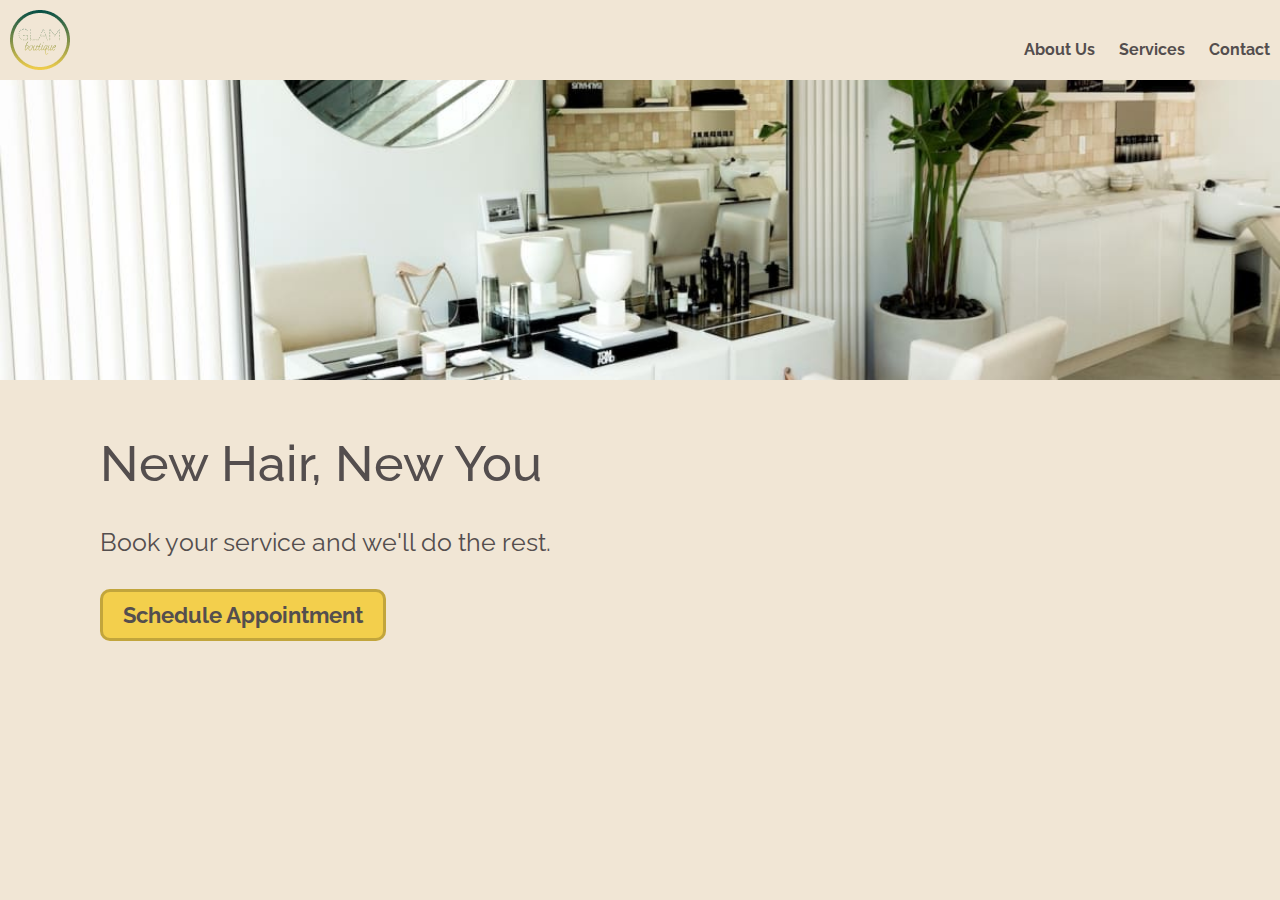
<file: index.html>
<!DOCTYPE html>
<html lang="en">
<html>
<head>
	<meta charset="utf-8" name="viewport" content="width-device-width">
	<title>GLAM boutique</title>
	<link rel="icon" href="img/logo.png">
	<link rel="stylesheet" href="css/salon.css">

</head>
<body>
	<header>
		<nav>
				<ul>
					<li><a href="index.html"><img src="img/logo.png"></a></li>
						<div class="right">
							<li><a href="about-us.html">About Us</a></li>
							<li><a href="services.html">Services</a></li>
							<li><a href="contact.html">Contact</a></li>
						</div>
				</ul>
		</nav>
	</header>

	<img src="img/header-pic.jpeg" class="cover"></div>

	<div class="book">
		<h1>New Hair, New You</h1>
		<h3>Book your service and we'll do the rest.</h3>
		<a href="javascript:" onclick="showPopup();" class="cta">Schedule Appointment</a>
	</div>

	<footer>
		
	</footer>
	<div class="popup" id="popup">
		<div class="blanket">
		<div class="content">
			<form action="">
				<div class="item">
					<label>Full Name:</label>
					<input type="text" placeholder="Name" value="Shirley">
				</div>
				<div class="item">
					<label>Email Address:</label>
					<input type="text" placeholder="xxxxx@gmail.com">
				</div>
				<div class="item">
					<label>Phone Number:</label>
					<input type="text" placeholder="(555) 555-5555">
				</div>
				<div class="item">
					<label>What service are you interested in?</label>
					<input type="text" placeholder="i.e. Balayage">
				</div>
				<div class="item">
					<label>Dates of availability (Include 3 dates)</label>
					<input type="text" placeholder="3/28, 4/1, 4/8">
				</div>
				<button class="ctaalt" onclick="showPopup();">Request Appointment</button>
			</form>
			
			<!-- style="background: url(img/close.png) no-repeat center center" -->
			<button class="close" onclick="hidePopup();">Close</button>	

	</div>

<script src="script.js" type="text/javascript"></script>

	


</body>

</html>
</file>
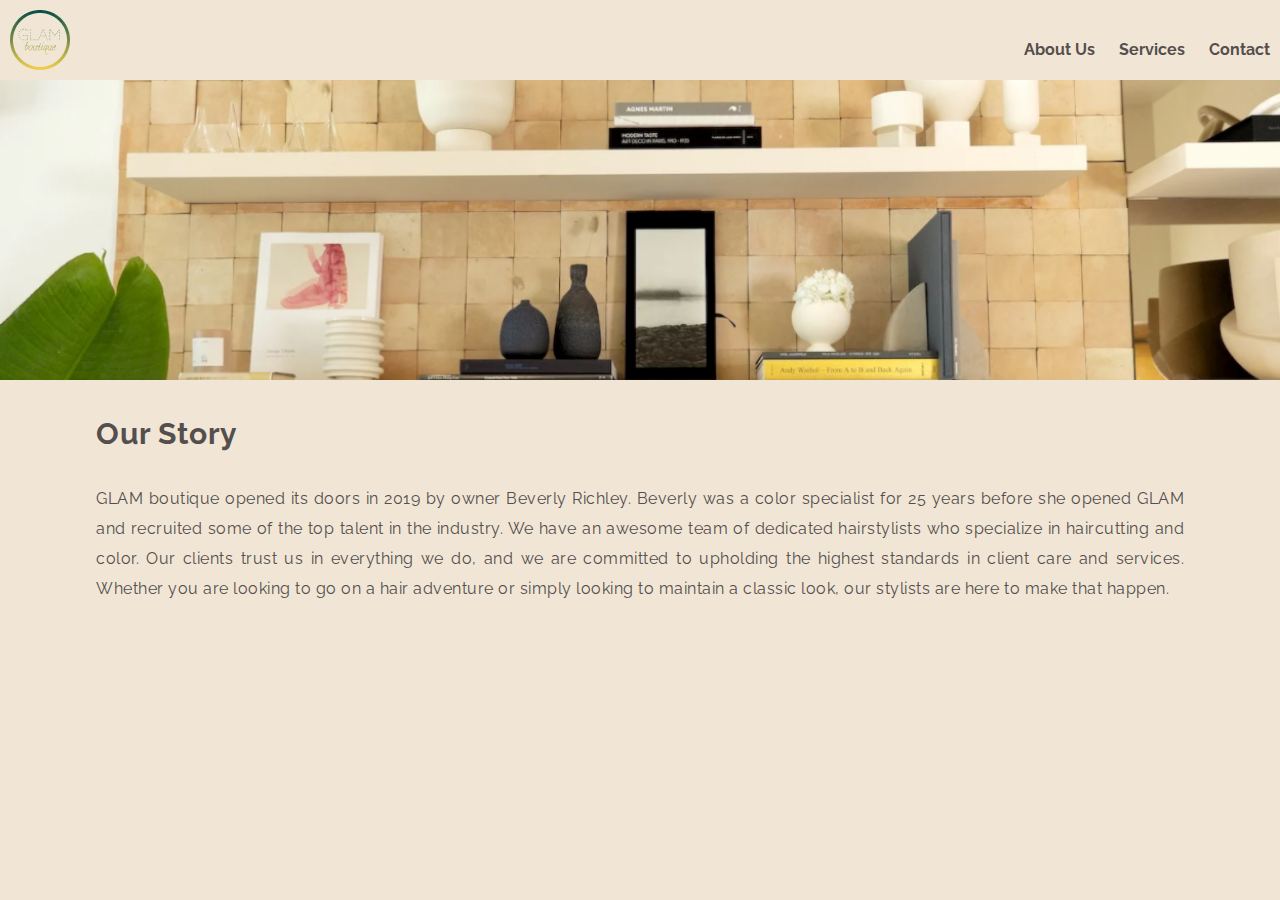
<file: about-us.html>
<!DOCTYPE html>
<html>
<head>
	<title></title>
	<link rel="stylesheet" href="css/salon.css">
</head>
<body>
	<header>
		<nav>
			<ul>
				<li><a href="index.html"><img src="img/logo.png"></a></li>
					<div class="right">
						<li><a href="about-us.html">About Us</a></li>
						<li><a href="services.html">Services</a></li>
						<li><a href="contact.html">Contact</a></li>
					</div>
			</ul>
		</nav>
	</header>

	<img src="img/about-us.png" class="cover">

	<div class="about">
		<h2><p>Our Story</p></h2>
		<p>GLAM boutique opened its doors in 2019 by owner Beverly Richley. Beverly was a color specialist for 25 years before she opened GLAM and recruited some of the top talent in the industry. We have an awesome team of dedicated hairstylists who specialize in haircutting and color. Our clients trust us in everything we do, and we are committed to upholding the highest standards in client care and services. Whether you are looking to go on a hair adventure or simply looking to maintain a classic look, our stylists are here to make that happen.</p>
	</div>
</body>
</html>
</file>
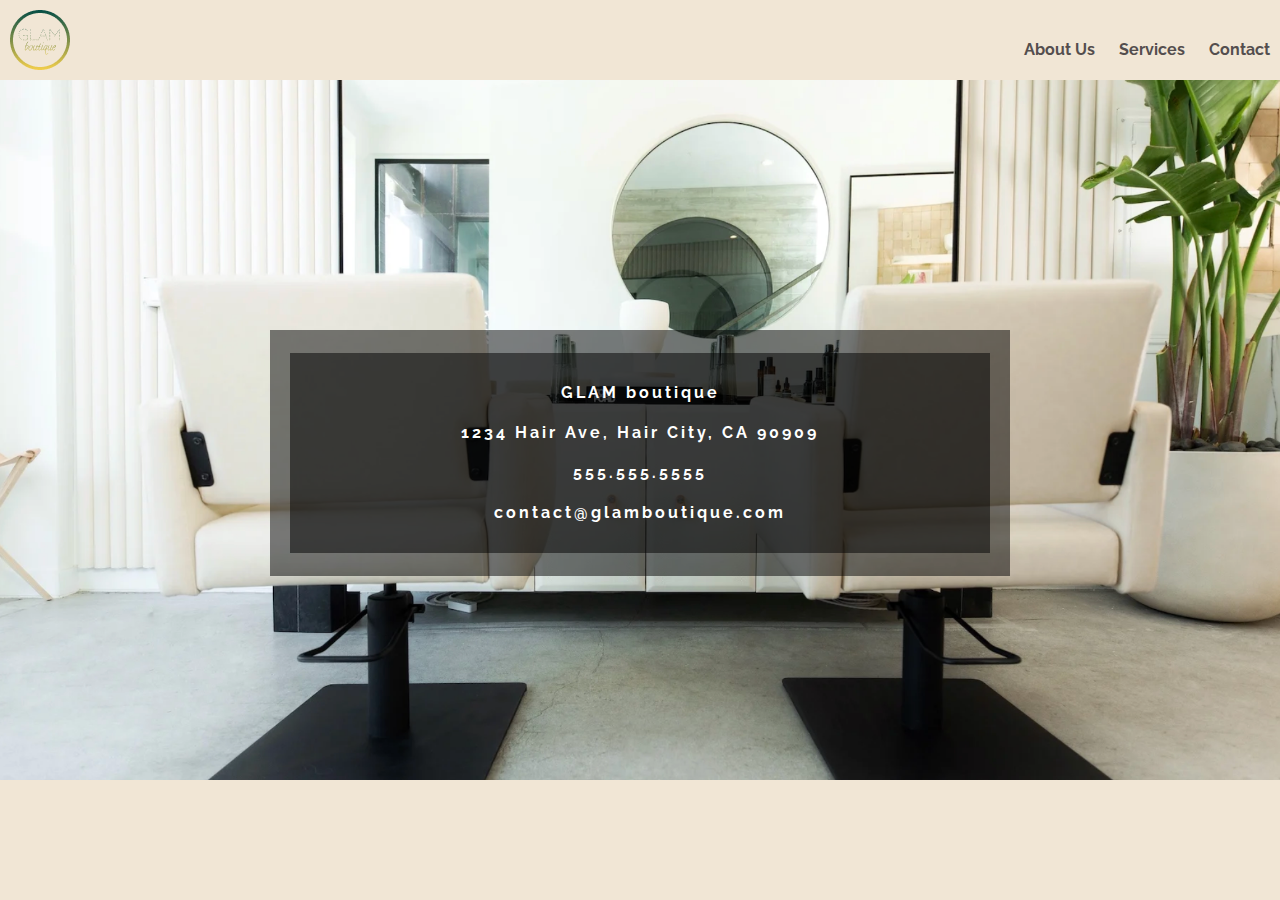
<file: contact.html>
<!DOCTYPE html>
<html>
<head>
	<title></title>
	<link rel="stylesheet" href="css/salon.css">

</head>
<body>
	<header>
		<nav>
			<ul>
					<li><a href="index.html"><img src="img/logo.png"></a></li>
						<div class="right">
							<li><a href="about-us.html">About Us</a></li>
							<li><a href="services.html">Services</a></li>
							<li><a href="contact.html">Contact</a></li>
						</div>
				</ul>
		</nav>
	</header>

<img src="img/room2.png" class="contactpic">


<div class="contact">

	<p>GLAM boutique<br/>
	1234 Hair Ave, Hair City, CA 90909<br/>
	555.555.5555<br/>
	contact@glamboutique.com</p>
</div>

</body>
</html>
</file>
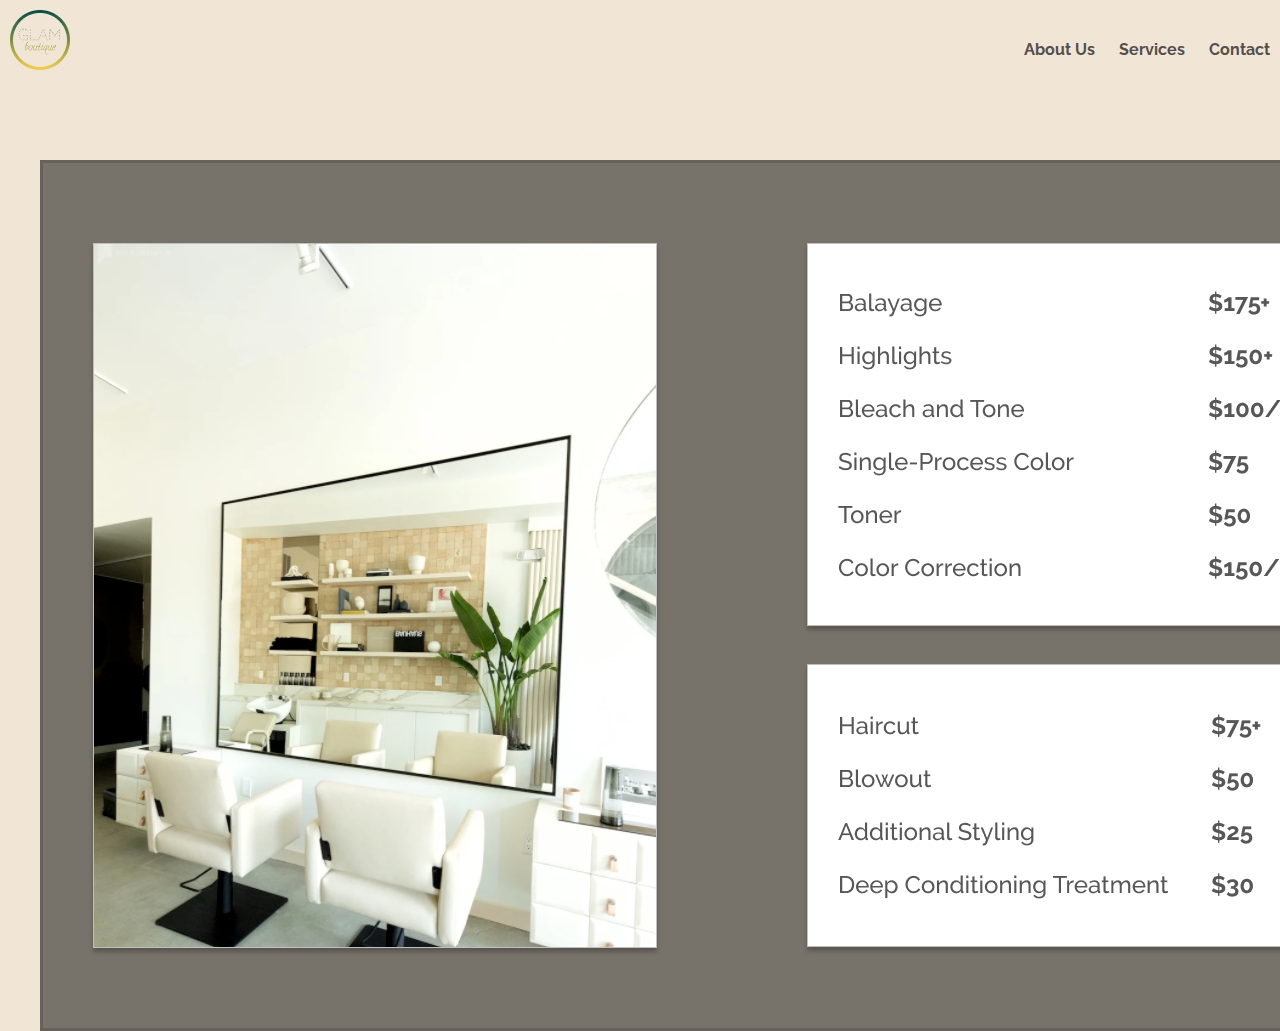
<file: services.html>
<!DOCTYPE html>
<html>
<head>
	<title></title>
	<link rel="stylesheet" href="css/salon.css">

</head>
<body>
	<header>
		<nav>
			<ul>
				<li><a href="index.html"><img src="img/logo.png"></a></li>
					<div class="right">
						<li><a href="about-us.html">About Us</a></li>
						<li><a href="services.html">Services</a></li>
						<li><a href="contact.html">Contact</a></li>
					</div>
			</ul>
		</nav>
	</header>

	<div class="services">
		<div class ="layer">
			<div class="services-pic">
				<img src="img/room.png">
			</div>
			<div class="color">
				<img src="img/color-services.png">	

			</div>
			<br/>
			<br/>

			<div class="other">
				<img src="img/other-services.png">
			</div>
			
			

	</div>
	
</body>
</html>
</file>
<file: css/salon.css>
@import url('https://fonts.googleapis.com/css?family=Raleway:400,500,700,800&display=swap');


body, html{
	font-family: raleway, sans-serif;
	color: #544E4E;
	background-color: #F1E6D5;
	padding: 0;
	margin: 0;
}

header{
	margin-top: 10px;
	height: 70px;
	

}


ul{
	list-style: none;
	padding: 0;
	margin: 0;
}


li{
	display: inline;
	padding: 10px;
	font-family: raleway, sans-serif;
	font-weight: 700;

}

a {
   text-decoration: none;
   color: #544E4E;

}


.right{
	float: right;
	padding-top: 30px;
}


h1{
	font-size: 50px;
	font-weight: 500;

}


.cover {
  	object-fit: cover;
  	width: 100%;
  	height: 300px;
}

.book{
	margin: 50px 100px;
	width: 996px
	height: 210px;

}
.book h3{
	font-size: 25px;
	font-weight: 400;
	padding-bottom: 20px;
}

.about p{
	text-align: justify;
	width: 85%;
	font-weight: 500px;
	margin: auto;
	padding-top: 10px;
	line-height: 30px;
	letter-spacing: 0.5px;

}

.about h2{
	font-size: 30px;
}

.popup{

	display: none;
	position: fixed;
	top: 0;
	bottom: 0;
	right: 0;
	left: 0;

}

.popup.show{
	display: block;
}

.popup .content{
	box-sizing: border-box;
	padding: 30px 40px;
	width: 550px;
	height: 540px;
	background-color: white;
	line-height: 50px;
	font-size: 20px;
	position: absolute;
	left: 50%;
	top: 50%;
	margin-top: -270px;
	margin-left: -275px;
	border-radius: 10px;

}


.popup .close{
	background: #ffffff url(../img/close.png) no-repeat center center;
	width: 40px;
	height: 40px;
	position: absolute;
	top: 10px;
	right: 10px;
	border: none;
	overflow: hidden;
	text-indent: -999px;
	cursor: pointer;
}	

.popup .item label{
	display: block;
	font-weight: bold;

}

.popup .item input[type='text']{
	display: block;
	font-size: 20px;
	font-family: raleway, sans-serif;

}


.popup .blanket{
	background-color: rgba(0,0,0,.7);
	position: absolute;
	top: 0;
	bottom: 0;
	right: 0;
	left: 0;
}

a.cta{
	font-size: 22px;
	font-family: raleway,sans-serif;
	font-weight: bold;
	color: #544E4E;
	background-color: #F3CF4C;
	padding: 10px 20px;
	border-radius: 10px;
	border: 3px solid rgba(0,0,0,.20);

}


a.ctaalt,
button.ctaalt{
	background-color: #F3CF4C;
    color: #544E4E;
    font-size: 20px;
    font-weight: bold;
    font-family: raleway,sans-serif;
    padding: 15px 25px;
    margin-top: 20px;
    margin-left: 111px;
    border: 3px solid rgba(0,0,0,.20);
    border-radius: 10px;
    cursor: pointer;

}


.services{

	margin-left: 40px;
	margin-top: 80px;
	position: absolute;

}

.services .layer{
	background-color: rgba(0,0,0,.5);
	height: 865px;
    width: 1346px;
    border: 3px solid rgba(0,0,0,.15);
}


.services-pic{
	position: absolute;
  	height: 703px;
  	overflow: hidden;
  	border: 1px solid #BFBFBF;
  	box-shadow: 0px 4px 4px rgba(0, 0, 0, 0.25);
  	margin-left: 50px;
    margin-top: 80px;

}

.services .color{
	
	position: relative;
	width: 500px;
  	padding-top: 45px;
  	padding-left: 30px;
  	border: 1px solid #BFBFBF;
  	background-color: white;
  	box-shadow: 0px 4px 4px rgba(0, 0, 0, 0.25);
  	margin-left: auto;
    margin-right: 50px;
    margin-top: 80px;
	
}

.services .other{

	position: relative;
	width: 500px;
  	padding-top: 47px;
  	padding-bottom: 30px;
  	padding-left: 30px;
  	border: 1px solid #BFBFBF;
  	background-color: white;
  	box-shadow: 0px 4px 4px rgba(0, 0, 0, 0.25);
	margin-left: auto;
    margin-right: 50px;
}

.contactpic{
	object-fit: cover;
	width: 100%;
	height: 700px;
	position: absolute;
}

.contact{
	
	text-align: center;
	letter-spacing: 3px;
	font-weight: bold;
	line-height: 40px;
	background-color: rgba(0,0,0,.50);
	color: white;
	position: relative;
	margin: 250px auto;
    width: 700px;
    padding: 20px;

}


.contact p{
	margin: 3px 0px;
	background: rgba(0,0,0,.50);
	padding: 20px;
}
</file>
